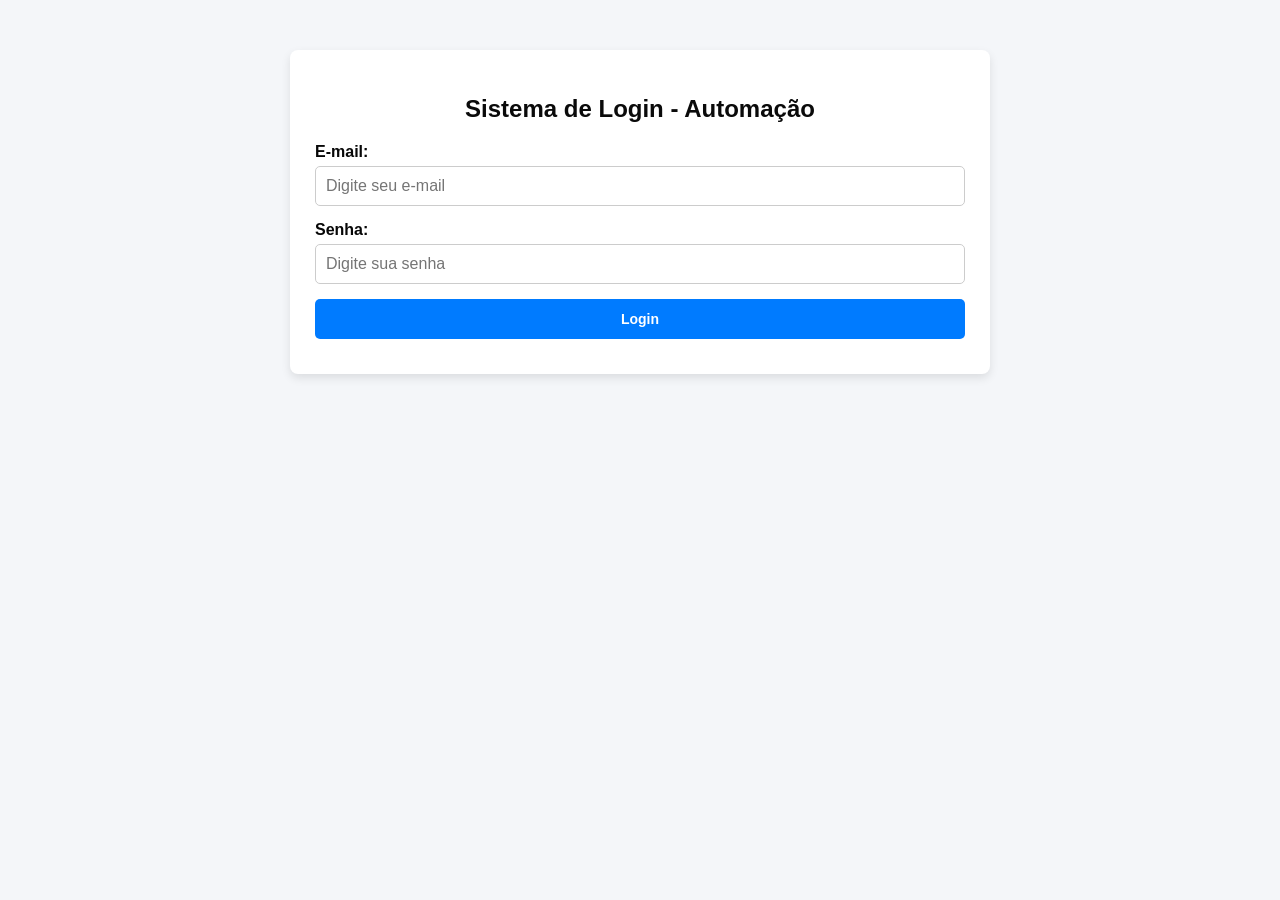
<file: templates/index.html>
<!doctype html>
<html lang="pt-BR">
  <head>
    <meta charset="UTF-8" />
    <title>Login</title>
    <link rel="stylesheet" href="../static/style.css" />
  </head>
  <body>
    <div class="container">
      <section class="form-section">
        <h2>Sistema de Login - Automação</h2>
        <form id="login">
          <label for="email">E-mail:</label>
          <input
            type="email"
            id="email"
            name="email"
            placeholder="Digite seu e-mail"
            required
          />

          <label for="password">Senha:</label>
          <input
            type="password"
            id="password"
            name="password"
            placeholder="Digite sua senha"
            required
          />

          <button type="submit">Login</button>
        </form>
      </section>
    </div>
    <script src="../static/script.js"></script>
  </body>
</html>
</file>
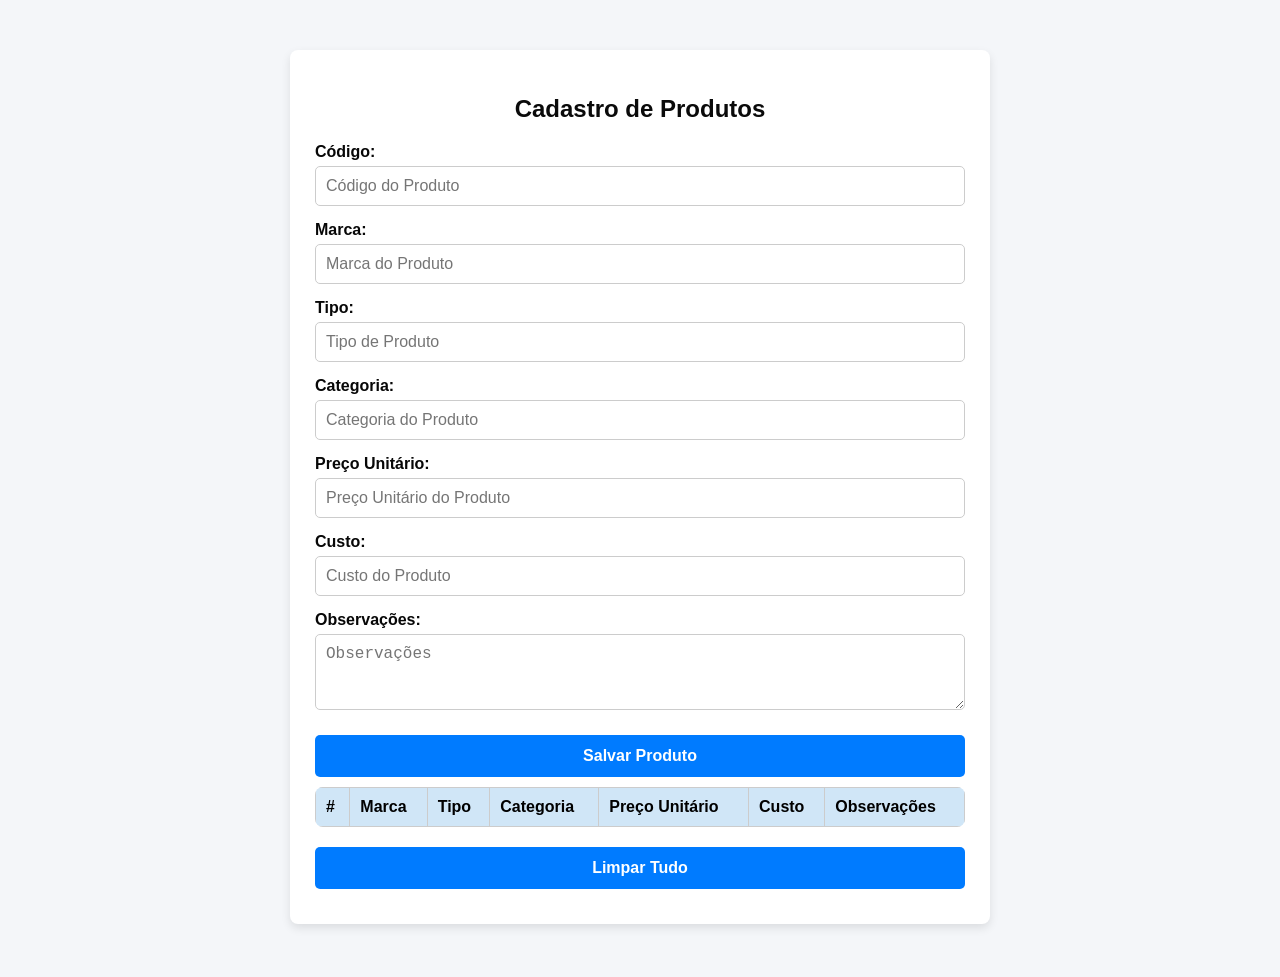
<file: templates/products.html>
<!doctype html>
<html lang="pt-BR">
  <head>
    <meta charset="UTF-8" />
    <title>Cadastro de Produtos</title>
    <link rel="stylesheet" href="../static/style.css" />
  </head>
  <body>
    <div class="container">
      <section class="form-section">
        <h2>Cadastro de Produtos</h2>
        <form id="form">
          <label for="codigo">Código:</label>
          <input
            type="text"
            id="codigo"
            name="codigo"
            maxlength="10"
            placeholder="Código do Produto"
            required
          />

          <label for="marca">Marca:</label>
          <input
            type="text"
            id="marca"
            name="marca"
            placeholder="Marca do Produto"
            required
          />

          <label for="tipo">Tipo:</label>
          <input
            type="text"
            id="tipo"
            name="tipo"
            placeholder="Tipo de Produto"
            required
          />

          <label for="categoria">Categoria:</label>
          <input
            type="number"
            id="categoria"
            name="categoria"
            placeholder="Categoria do Produto"
            required
          />

          <label for="preco_unitario">Preço Unitário:</label>
          <input
            type="number"
            step="0.01"
            id="preco_unitario"
            name="preco_unitario"
            placeholder="Preço Unitário do Produto"
            required
          />

          <label for="custo">Custo:</label>
          <input
            type="number"
            step="0.01"
            id="custo"
            name="custo"
            placeholder="Custo do Produto"
            required
          />

          <label for="obs">Observações:</label>
          <textarea
            id="obs"
            name="obs"
            rows="3"
            placeholder="Observações"
          ></textarea>
<div class="full-button">
          <button type="submit">Salvar Produto</button>
          </div>
        </form>
      </section>
      <section class="table-section">
        <table>
          <thead>
            <tr>
              <th>#</th>
              <th>Marca</th>
              <th>Tipo</th>
              <th>Categoria</th>
              <th>Preço Unitário</th>
              <th>Custo</th>
              <th>Observações</th>
            </tr>
          </thead>
          <tbody id="listProducts"></tbody>
        </table>
      </section>
      <div class="full-button">
        <button type="button" id="resetTable">Limpar Tudo</button>
      </div>
    <div>
    <script src="../static/script.js"></script>
  </body>
</html>
</file>
<file: static/style.css>
/* Estilo global */

* {
  box-sizing: border-box;
}

body {
  font-family: Arial, sans-serif;
  background: #f4f6f9;
  margin: 0;
  padding: 0;
}

.container {
  width: 700px;
  margin: 50px auto;
  background: #fff;
  padding: 25px;
  border-radius: 8px;
  box-shadow: 0 4px 10px rgba(0, 0, 0, 0.1);
}

h2 {
  text-align: center;
  color: #0a0a0a;
  margin-bottom: 20px;
}

form {
  display: flex;
  flex-direction: column;
}

label {
  margin-bottom: 5px;
  font-weight: bold;
  color: #070707;
}

input,
textarea {
  padding: 10px;
  font-size: 16px;
  margin-bottom: 15px;
  border: 1px solid #ccc;
  border-radius: 5px;
  transition: border-color 0.3s;
}

input:focus,
textarea:focus {
  border-color: #007bff;
  outline: none;
}

button {
  margin-bottom: 10px;
  padding: 12px;
  background: #007bff;
  color: #fff;
  font-weight: bold;
  font-size: 14px;
  border: none;
  border-radius: 5px;
  cursor: pointer;
  transition: background 0.3s;
}

button:hover {
  background: #0056b3;
}
/* Tabelas */
.table-section table {
  margin-bottom: 10px;
  width: 100%;
  border-collapse: collapse;
  background: #fff;
  border-radius: 8px;
  overflow: hidden;
}

.table-section th,
.table-section td {
  border: 1px solid #ccc;
  padding: 10px;
  text-align: left;
}

.table-section th {
  background-color: #d0e6f7;
}

.full-button button {
  width: 100%; /* ocupa toda a largura da div */
  padding: 12px;
  background: #007bff;
  color: #fff;
  font-weight: bold;
  font-size: 16px;
  border: none;
  border-radius: 5px;
  cursor: pointer;
  transition: background 0.3s;
  margin-top: 10px; /* espaço em relação à tabela */
}

.full-button button:hover {
  background: #0056b3;
}
</file>
